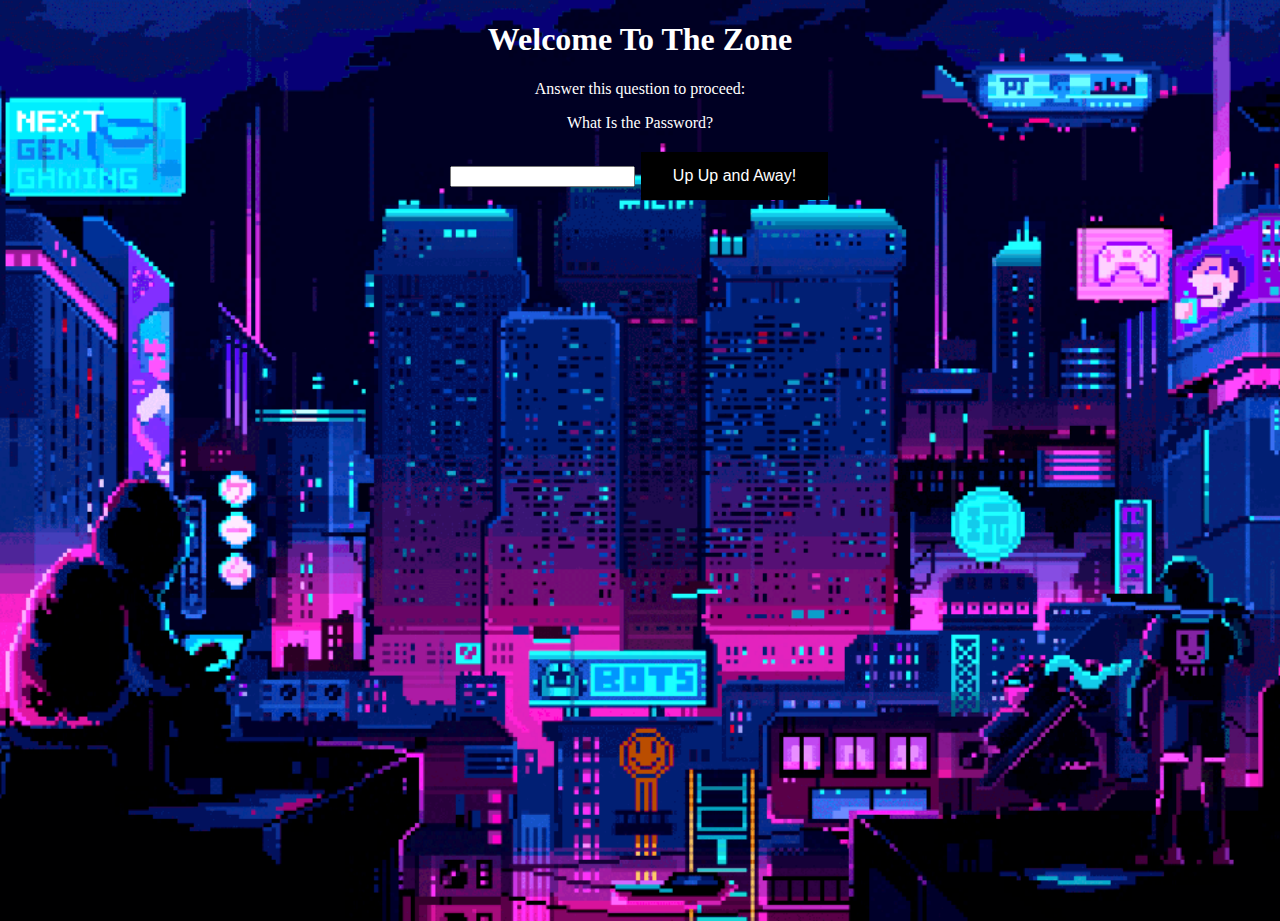
<file: site/index.html>
<!DOCTYPE html>
<html>
  <head>
    <title>Super Secret Zone</title>
    <style>
      body {
        font-family: 'Times New Roman', Times, serif, sans-serif;
        margin: 0;
        padding: 0;
        color:#ffffff
      }
      .container {
        width: 80%;
        margin: 0 auto;
        text-align: center;
      }
      h1 {
        text-align: center;
      }
      button {
        background-color: #000000;
        border: none;
        color: white;
        padding: 15px 32px;
        text-align: center;
        text-decoration: none;
        display: inline-block;
        font-size: 16px;
        margin: 4px 2px;
        cursor: pointer;
      }
    </style>
  </head>
  <body>
    <div class="container">
      <h1>Welcome To The Zone</h1>
      <p>Answer this question to proceed:</p>
      <p>What Is the Password?</p>
      <form>
        <input type="password" id="answer" name="answer">
        <button type="button" onclick="checkAnswer()">Up Up and Away!</button>
      </form>
      <p id="result"></p>
    </div>

    <script>
      function checkAnswer() {
  var answer = document.getElementById("answer").value.toLowerCase();
  if (answer === "thebestpassword") {
    document.getElementById("result").innerHTML = "Correct!";
    // Redirect to the next page
    window.location.href = "https://site-production-4598.up.railway.app/";
    return false; // prevent default form submission
  } else {
    document.getElementById("result").innerHTML = "Wrong. Try again.";
    return false; // prevent default form submission
  }
}
    </script>

  <html>
  <head>
<style>
  body {
    background-image: url("BG.gif");
    background-size: cover;
    background-position: center;
    background-repeat: no-repeat;
  }
  .container {
    height: 100vh; /* set container height to be 100% of viewport height */
  }
</style>
  </head>
</html>
</file>
